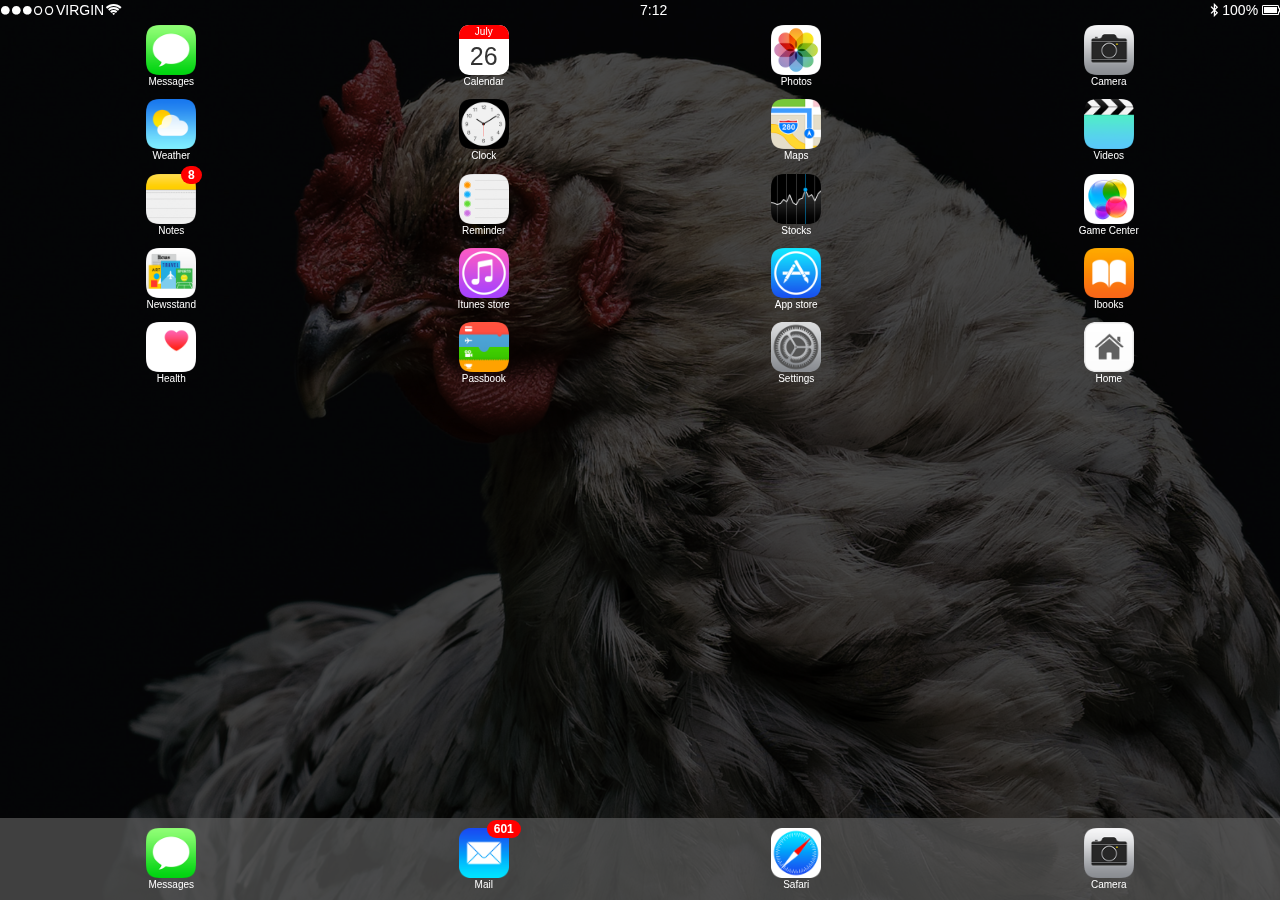
<file: app.html>
<!DOCTYPE html>
<html>
<head>
  <link rel="stylesheet" href="css/iphone.css">
  <meta charset="utf-8">
  <meta name="viewport" content="width=device-width, initial-scale=1">
  <link rel="stylesheet" href="https://maxcdn.bootstrapcdn.com/font-awesome/4.6.3/css/font-awesome.min.css">
  <link rel="stylesheet" href="https://maxcdn.bootstrapcdn.com/bootstrap/3.3.7/css/bootstrap.min.css" integrity="sha384-BVYiiSIFeK1dGmJRAkycuHAHRg32OmUcww7on3RYdg4Va+PmSTsz/K68vbdEjh4u" crossorigin="anonymous">
  <link rel="stylesheet" href="http://maxcdn.bootstrapcdn.com/bootstrap/3.3.7/css/bootstrap.min.css">
  <script src="https://ajax.googleapis.com/ajax/libs/jquery/1.12.4/jquery.min.js"></script>
  <script src="http://maxcdn.bootstrapcdn.com/bootstrap/3.3.7/js/bootstrap.min.js"></script>
  <script src="./js/script.js"></script>
  <title>Iphone Challenge - Application Page</title>
</head>
<body>
  <div id="content">
    <div class="app_content">
      <header>
        <div class="header_content">
          <div class="col-xs-5 circle_container no_padding">
            <i class="fa fa-circle circle_size" aria-hidden="true"></i>
            <i class="fa fa-circle circle_size" aria-hidden="true"></i>
            <i class="fa fa-circle circle_size" aria-hidden="true"></i>
            <i class="fa fa-circle-o circle_size" aria-hidden="true"></i>
            <i class="fa fa-circle-o circle_size" aria-hidden="true"></i>
            <span class="text_white">virgin</span>
            <i class="fa fa-wifi" aria-hidden="true"></i>
          </div>
          <div class="col-xs-2 no_padding">
            <span id="time_app"></span>
          </div>
          <div class="col-xs-3 no_padding infos_left">
            <div>
              <i class="fa fa-bluetooth-b" aria-hidden="true"></i>
              <span class="text_white" id="battery">82%</span>
              <i id="battery_logo" class="fa" aria-hidden="true"></i>
            </div>
          </div>
        </div>
      </header>
      <div class="apps">
        <section class="app_main">
          <div class="col-xs-12 app_block">
            <a href="msg.html"><div class="col-xs-3 app_container">
              <img class="app_icon" src="./iphone-gallery/message.png" alt=""/>
              <span class="text_white app_text">Messages</span>
            </div></a>
            <div class="col-xs-3 app_container">
              <div class="app_icon bg-white">
                <span id="Date_app_month">Oct</span>
                <span id="Date_app">23</span>
              </div>
              <span class="text_white app_text">Calendar</span>
            </div>
            <div class="col-xs-3 app_container">
              <img class="app_icon" src="./iphone-gallery/photo.png" alt=""/>
              <span class="text_white app_text">Photos</span>
            </div>
            <div class="col-xs-3 app_container">
              <img class="app_icon" src="./iphone-gallery/camera.png" alt=""/>
              <span class="text_white app_text">Camera</span>
            </div>
            <div class="col-xs-3 app_container">
              <img class="app_icon" src="./iphone-gallery/weather.png" alt=""/>
              <span class="text_white app_text">Weather</span>
            </div>
            <div class="col-xs-3 app_container">
              <img class="app_icon" src="./iphone-gallery/clock.png" alt=""/>
              <span class="text_white app_text">Clock</span>
            </div>
            <div class="col-xs-3 app_container">
              <img class="app_icon" src="./iphone-gallery/map.png" alt=""/>
              <span class="text_white app_text">Maps</span>
            </div>
            <div class="col-xs-3 app_container">
              <img class="app_icon" src="./iphone-gallery/video.png" alt=""/>
              <span class="text_white app_text">Videos</span>
            </div>
            <div class="col-xs-3 app_container">
              <img class="app_icon" src="./iphone-gallery/note.png" alt=""/>
              <span class="text_white app_text">Notes</span>
              <span class="badge custom_badge">8</span>
            </div>
            <div class="col-xs-3 app_container">
              <img class="app_icon" src="./iphone-gallery/rappel.png" alt=""/>
              <span class="text_white app_text">Reminder</span>
            </div>
            <div class="col-xs-3 app_container">
              <img class="app_icon" src="./iphone-gallery/bourse.png" alt=""/>
              <span class="text_white app_text">Stocks</span>
            </div>
            <div class="col-xs-3 app_container">
              <img class="app_icon" src="./iphone-gallery/game.png" alt=""/>
              <span class="text_white app_text">Game Center</span>
            </div>
            <div class="col-xs-3 app_container">
              <img class="app_icon" src="./iphone-gallery/news.png" alt=""/>
              <span class="text_white app_text">Newsstand</span>
            </div>
            <div class="col-xs-3 app_container">
              <img class="app_icon" src="./iphone-gallery/itunes.png" alt=""/>
              <span class="text_white app_text">Itunes store</span>
            </div>
            <div class="col-xs-3 app_container">
              <img class="app_icon" src="./iphone-gallery/appstore.png" alt=""/>
              <span class="text_white app_text">App store</span>
            </div>
            <div class="col-xs-3 app_container">
              <img class="app_icon" src="./iphone-gallery/books.png" alt=""/>
              <span class="text_white app_text">Ibooks</span>
            </div>
            <div class="col-xs-3 app_container">
              <img class="app_icon" src="./iphone-gallery/heart.png" alt=""/>
              <span class="text_white app_text">Health</span>
            </div>
            <div class="col-xs-3 app_container">
              <img class="app_icon" src="./iphone-gallery/passbook.png" alt=""/>
              <span class="text_white app_text">Passbook</span>
            </div>
            <div class="col-xs-3 app_container">
              <img class="app_icon" src="./iphone-gallery/settings.png" alt=""/>
              <span class="text_white app_text">Settings</span>
            </div>
            <a href="index.html"><div class="col-xs-3 app_container">
              <img class="app_icon" src="./iphone-gallery/home.png" alt=""/>
              <span class="text_white app_text">Home</span>
            </div></a>
          </div>
        </section>
        <footer class="footer_app">
          <div class="col-xs-12 footer_app_container">
            <a href="msg.html"><div class="col-xs-3 footer_app_icon">
              <img class="footer_icon" src="./iphone-gallery/message.png" alt=""/>
              <span class="text_white app_text">Messages</span>
            </div></a>
            <div class="col-xs-3 footer_app_icon">
              <img class="footer_icon" src="./iphone-gallery/mail.png" alt=""/>
              <span class="text_white app_text">Mail</span>
              <span class="badge custom_badge">601</span>
            </div>
            <div class="col-xs-3 footer_app_icon">
              <img class="footer_icon" src="./iphone-gallery/safari.png" alt=""/>
              <span class="text_white app_text">Safari</span>
            </div>
            <div class="col-xs-3 footer_app_icon">
              <img class="footer_icon" src="./iphone-gallery/camera.png" alt=""/>
              <span class="text_white app_text">Camera</span>
            </div>
          </div>
        </footer>
      </div>
    </div>
  </div>
</body>
</html>
</file>
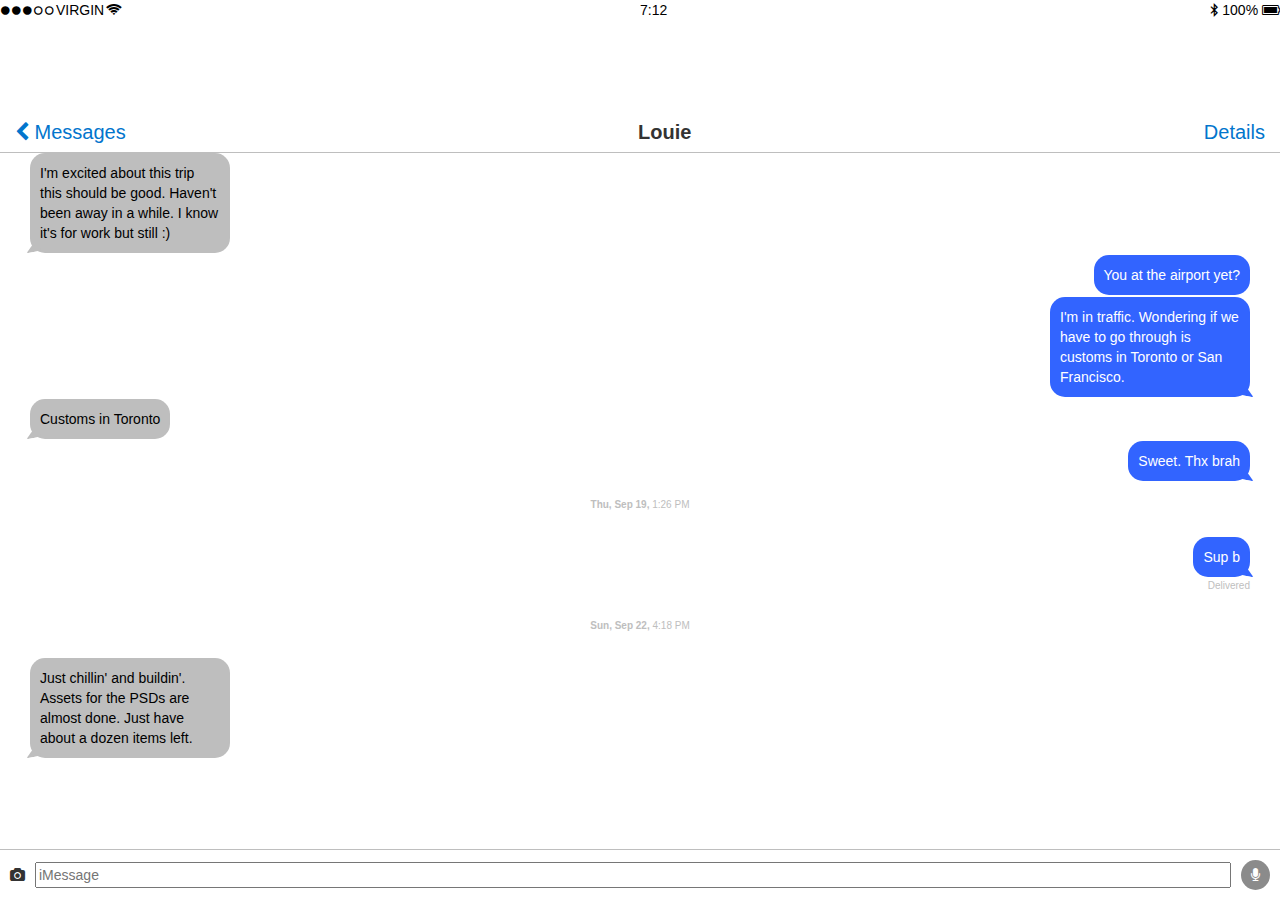
<file: chat.html>
<!DOCTYPE html>
<html>
<head>
  <link rel="stylesheet" href="css/iphone.css">
  <meta charset="utf-8">
  <meta name="viewport" content="width=device-width, initial-scale=1">
  <link rel="stylesheet" href="https://maxcdn.bootstrapcdn.com/font-awesome/4.6.3/css/font-awesome.min.css">
  <link rel="stylesheet" href="https://maxcdn.bootstrapcdn.com/bootstrap/3.3.7/css/bootstrap.min.css" integrity="sha384-BVYiiSIFeK1dGmJRAkycuHAHRg32OmUcww7on3RYdg4Va+PmSTsz/K68vbdEjh4u" crossorigin="anonymous">
  <link rel="stylesheet" href="http://maxcdn.bootstrapcdn.com/bootstrap/3.3.7/css/bootstrap.min.css">
  <script src="https://ajax.googleapis.com/ajax/libs/jquery/1.12.4/jquery.min.js"></script>
  <script src="http://maxcdn.bootstrapcdn.com/bootstrap/3.3.7/js/bootstrap.min.js"></script>
  <script src="./js/script.js"></script>
  <title>Iphone Challenge - Chat Page</title>
</head>
<body>
  <div class="chat_page">
    <header>
      <div class="header_content msg_content">
        <div class="col-xs-5 circle_container no_padding">
          <i class="fa fa-circle circle_size" aria-hidden="true"></i>
          <i class="fa fa-circle circle_size" aria-hidden="true"></i>
          <i class="fa fa-circle circle_size" aria-hidden="true"></i>
          <i class="fa fa-circle-o circle_size" aria-hidden="true"></i>
          <i class="fa fa-circle-o circle_size" aria-hidden="true"></i>
          <span>virgin</span>
          <i class="fa fa-wifi" aria-hidden="true"></i>
        </div>
        <div class="col-xs-2 no_padding">
          <span id="time_app"></span>
        </div>
        <div class="col-xs-3 no_padding infos_left">
          <div>
            <i class="fa fa-bluetooth-b" aria-hidden="true"></i>
            <span id="battery">82%</span>
            <i id="battery_logo" class="fa" aria-hidden="true"></i>
          </div>
        </div>
      </div>
    </header>
    <section>
      <div class="col-xs-12 chat_header">
        <div>
          <a class="msg_link" href="msg.html"><span class="msg_action"><i class="fa fa-chevron-left" aria-hidden="true"></i> Messages</span></a>
        </div>
        <div>
          <span class="msg_title">Louie</span>
        </div>
        <div>
          <span class="msg_action">Details</span>
        </div>
      </div>
      <div class="container-fluid chat_content">
        <div class="col-xs-12">
          <div class="chat_user_container bubble">
            <div class="chat_user">
              <p>I'm excited about this trip this
                should be good. Haven't been
                away in a while. I know it's for
                work but still :)</p>
              </div>
            </div>
            <div class="chat_user_container2">
              <div class="chat_user2">
                <p>You at the airport yet?
                </p>
              </div>
            </div>
            <div class="chat_user_container2 bubble bubble--alt">
              <div class="chat_user2">
                <p>I'm in traffic. Wondering if we
                  have to go through is customs
                  in Toronto or San Francisco.
                </p>
              </div>
            </div>
            <div class="chat_user_container bubble">
              <div class="chat_user">
                <p>Customs in Toronto</p>
              </div>
            </div>
            <div class="chat_user_container2 bubble bubble--alt">
              <div class="chat_user2">
                <p>Sweet. Thx brah</p>
              </div>
            </div>
            <div class="chat_day_container">
              <div class="chat_day">
                <p><strong>Thu, Sep 19,</strong> 1:26 PM</p>
              </div>
            </div>
            <div class="chat_user_container2 bubble bubble--alt">
              <div class="chat_user2">
                <p>Sup b</p>
              </div>
            </div>
            <div class="chat_info_container">
              <div class="chat_info">
                <p>Delivered</p>
              </div>
            </div>
            <div class="chat_day_container">
              <div class="chat_day">
                <p><strong>Sun, Sep 22,</strong> 4:18 PM</p>
              </div>
            </div>
            <div class="chat_user_container bubble chat_end">
              <div class="chat_user">
                <p>Just chillin' and buildin'. Assets
                for the PSDs are almost done.
              Just have about a dozen items left.</p>
              </div>
            </div>
          </div>
        </div>
      </section>
      <footer class="chat_footer">
        <div class="col-xs-12 chat_options_container no_padding">
          <div class="chat_options">
            <i class="fa fa-camera chat_options_icon" aria-hidden="true"></i>
            <input id="imessage" class="imessage" type="text" placeholder="iMessage" />
            <i class="fa fa-microphone chat_options_icon custom_micro" aria-hidden="true"></i>
          </div>
        </div>
      </footer>
    </div>
  </div>
</body>
</html>
</file>
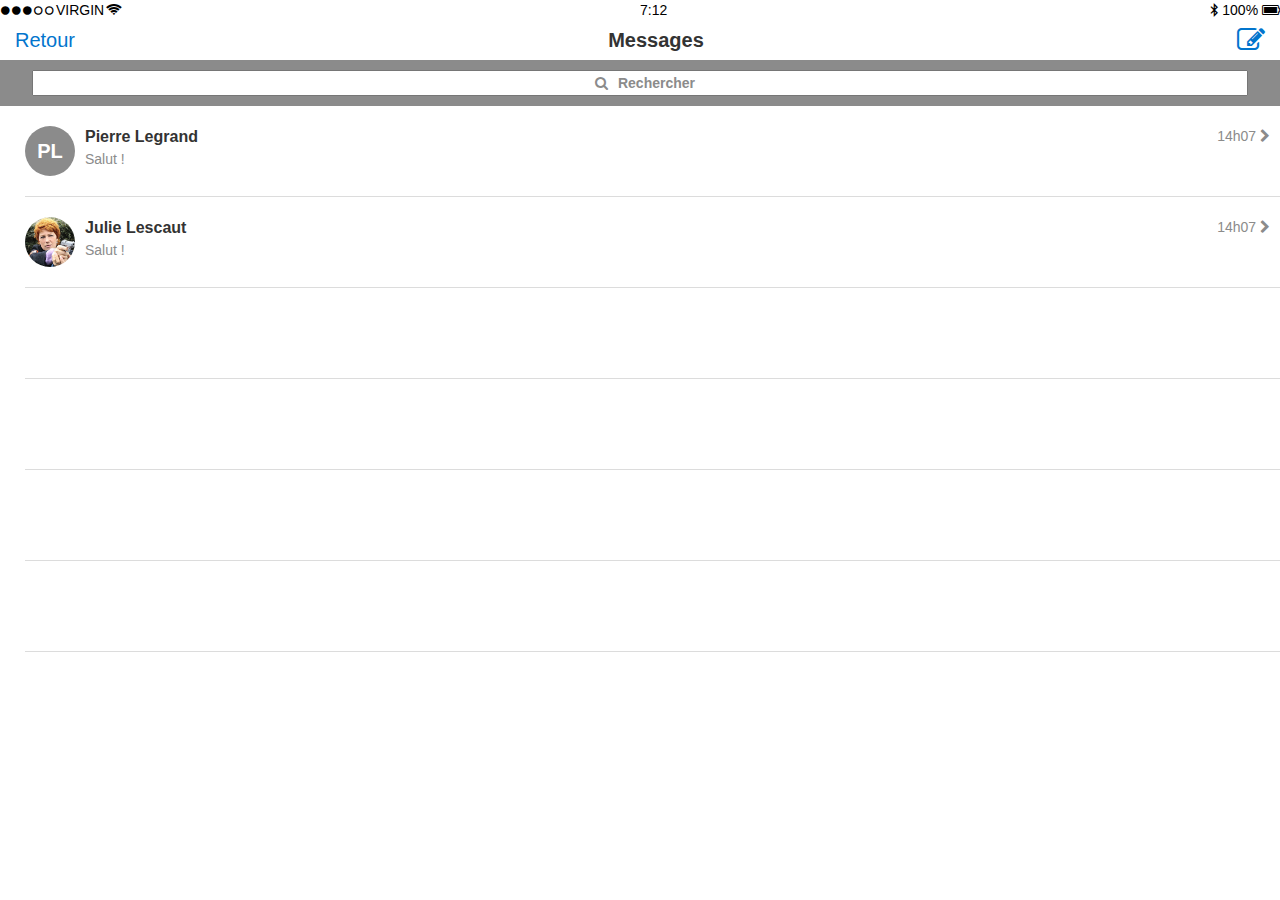
<file: msg.html>
<!DOCTYPE html>
<html>
<head>
  <link rel="stylesheet" href="css/iphone.css">
  <meta charset="utf-8">
  <meta name="viewport" content="width=device-width, initial-scale=1">
  <link rel="stylesheet" href="https://maxcdn.bootstrapcdn.com/font-awesome/4.6.3/css/font-awesome.min.css">
  <link rel="stylesheet" href="https://maxcdn.bootstrapcdn.com/bootstrap/3.3.7/css/bootstrap.min.css" integrity="sha384-BVYiiSIFeK1dGmJRAkycuHAHRg32OmUcww7on3RYdg4Va+PmSTsz/K68vbdEjh4u" crossorigin="anonymous">
  <link rel="stylesheet" href="http://maxcdn.bootstrapcdn.com/bootstrap/3.3.7/css/bootstrap.min.css">
  <script src="https://ajax.googleapis.com/ajax/libs/jquery/1.12.4/jquery.min.js"></script>
  <script src="http://maxcdn.bootstrapcdn.com/bootstrap/3.3.7/js/bootstrap.min.js"></script>
  <script src="./js/script.js"></script>
  <title>Iphone Challenge - Message Page</title>
</head>
<body>
  <div>
    <header>
      <div class="header_content msg_content">
        <div class="col-xs-5 circle_container no_padding">
          <i class="fa fa-circle circle_size" aria-hidden="true"></i>
          <i class="fa fa-circle circle_size" aria-hidden="true"></i>
          <i class="fa fa-circle circle_size" aria-hidden="true"></i>
          <i class="fa fa-circle-o circle_size" aria-hidden="true"></i>
          <i class="fa fa-circle-o circle_size" aria-hidden="true"></i>
          <span>virgin</span>
          <i class="fa fa-wifi" aria-hidden="true"></i>
        </div>
        <div class="col-xs-2 no_padding">
          <span id="time_app"></span>
        </div>
        <div class="col-xs-3 no_padding infos_left">
          <div>
            <i class="fa fa-bluetooth-b" aria-hidden="true"></i>
            <span id="battery">82%</span>
            <i id="battery_logo" class="fa" aria-hidden="true"></i>
          </div>
        </div>
      </div>
    </header>
    <section>
      <div class="col-xs-12 msg_header">
        <div>
          <a class="msg_link" href="./app.html"><span class="msg_action">Retour</span></a>
        </div>
        <div>
          <span class="msg_title">Messages</span>
        </div>
        <div>
          <i class="fa fa-pencil-square-o fa-2x msg_blue" aria-hidden="true"></i>
        </div>
      </div>
      <div class="col-xs-12 msg_search no_padding">
        <label class="search_label" for="msg_input"><i class="fa fa-search search_icon" aria-hidden="true"></i><span>Rechercher<span></label>
          <input id="msg_input" class="msg_input" type="text" value=""/>
        </div>
        <div class="col-xs-12 no_padding user_container">
          <a class="user_link" href="./chat.html"><div class="user_block">
            <div class="user_data">
              <div class="user_photo">
                <div class="photo_empty">
                  PL
                </div>
              </div>
              <div class="user_info">
                <div class="user_name">
                  <span>Pierre Legrand</span>
                </div>
                <div class="user_msg">
                  <span>Salut !</span>
                </div>
              </div>
            </div>
            <div class="msg_time">
              <span>14h07 <i class="fa fa-chevron-right" aria-hidden="true"></i></span>
            </div>
          </div>
        </a>
        <div class="user_separator">
        </div>
        <div class="col-xs-12 no_padding">
          <a class="user_link" href="./chat.html">
            <div class="user_block">
              <div class="user_data">
                <div class="user_photo">
                  <div class="photo">

                  </div>
                </div>
                <div class="user_info">
                  <div class="user_name">
                    <span>Julie Lescaut</span>
                  </div>
                  <div class="user_msg">
                    <span>Salut !</span>
                  </div>
                </div>
              </div>
              <div class="msg_time">
                <span>14h07 <i class="fa fa-chevron-right" aria-hidden="true"></i></span>
              </div>
            </div>
          </a>
          <div class="user_separator">
          </div>
        </div>
        <div class="col-xs-12 no_padding">
          <div class="user_block">
            <div class="user_data">
              <div class="user_photo">
                <div class="photo_empty bg-white">

                </div>
              </div>
              <div class="user_info">
                <div class="user_name">
                </div>
                <div class="user_msg">
                </div>
              </div>
            </div>
            <div class="msg_time">
            </div>
          </div>
          <div class="user_separator">
          </div>
        </div>
        <div class="col-xs-12 no_padding">
          <div class="user_block">
            <div class="user_data">
              <div class="user_photo">
                <div class="photo_empty bg-white">

                </div>
              </div>
              <div class="user_info">
                <div class="user_name">
                </div>
                <div class="user_msg">
                </div>
              </div>
            </div>
            <div class="msg_time">
            </div>
          </div>
          <div class="user_separator">
          </div>
        </div>
        <div class="col-xs-12 no_padding">
          <div class="user_block">
            <div class="user_data">
              <div class="user_photo">
                <div class="photo_empty bg-white">

                </div>
              </div>
              <div class="user_info">
                <div class="user_name">
                </div>
                <div class="user_msg">
                </div>
              </div>
            </div>
            <div class="msg_time">
            </div>
          </div>
          <div class="user_separator">
          </div>
        </div>
        <div class="col-xs-12 no_padding">
          <div class="user_block">
            <div class="user_data">
              <div class="user_photo">
                <div class="photo_empty bg-white">

                </div>
              </div>
              <div class="user_info">
                <div class="user_name">
                </div>
                <div class="user_msg">
                </div>
              </div>
            </div>
            <div class="msg_time">
            </div>
          </div>
          <div class="user_separator">
          </div>
        </div>
      </div>
    </section>
    <footer>

    </footer>
  </div>
</div>
</body>
</html>
</file>
<file: css/iphone.css>
body{padding:0;margin:0}.no_screen{background-color:black !important}.home_bottom{display:flex;justify-content:center;align-items:center;margin:5px}.home_button_block{position:fixed !important;bottom:0;margin:0}.no_padding{padding:0 !important}.no_border{border:0 !important}.header_content{display:flex;flex-direction:row;justify-content:space-between;align-items:center;color:white}.header_content span{text-transform:uppercase}.msg_content{color:black !important}.msg_blue{color:#0275CD}.msg_action{font-size:20px;color:#0275CD}.msg_title{font-size:20px;font-weight:bold}.msg_header{display:flex;justify-content:space-between;align-items:center;height:40px}.msg_search{background-color:#8b8b8b;display:flex;justify-content:center}.msg_input{margin-top:10px;margin-bottom:10px;margin-left:5px;margin-right:5px;width:95%}.search_label{display:flex;flex-direction:row;position:absolute;justify-content:center;align-items:center;width:95%;height:100%;color:#8b8b8b}.search_icon{margin-left:10px;margin-right:10px}.user_block{display:flex;justify-content:space-between;padding-top:20px;padding-bottom:20px}.user_separator{margin-left:25px;height:1px;border-bottom:1px solid #dcdcdc}.user_data{display:flex;flex-direction:row;margin-left:25px}.user_data .user_name{font-weight:bold;font-size:16px}.user_data .user_msg{color:#8b8b8b}.user_photo{display:flex;align-items:center;margin-right:10px}.user_photo .photo_empty{color:white;border-radius:100%;width:50px;height:50px;display:flex;justify-content:center;align-items:center;font-size:20px;font-weight:bold;background-color:#8b8b8b}.user_photo .photo{background-image:url("../iphone-gallery/lescaut.jpg");background-size:cover;background-position:center;border-radius:100%;width:50px;height:50px}.msg_time{padding-right:10px;color:#8b8b8b}.header_left{display:flex;flex-direction:row;align-items:center}#content{background-image:url("../iphone-gallery/background.jpeg");width:100%;height:100vh;background-size:cover}#Date_app{width:100%;text-align:center}#Date_app_month{background-color:red;color:white;width:100%;height:30px;font-size:10px;text-align:center;border-top-left-radius:10px;border-top-right-radius:10px}.app_icon{display:flex;flex-direction:column;justify-content:center;align-items:center}.app_back_button{display:flex;align-items:flex-end;justify-content:center}.app_content{background-color:rgba(0,0,0,0.7);width:100%;height:100vh;position:fixed;bottom:0}.app_block .app_container{display:flex;flex-direction:column;justify-content:center;align-items:center;margin-top:5px;margin-bottom:5px;padding:0 !important}.app_block .app_container .app_icon{width:50px;height:50px;display:flex;justify-content:center;align-items:flex-end;border-radius:10px;font-size:25px}.app_text{font-size:10px !important}.apps{display:flex;flex-direction:column;justify-content:space-between;height:98vh}.infos_left{display:flex;justify-content:flex-end}.footer_app{background-color:rgba(90,90,90,0.7);display:flex;align-items:flex-end}.footer_app .footer_app_icon{display:flex;flex-direction:column;justify-content:center;align-items:center}.time{text-align:center;display:flex;flex-direction:column;margin-top:10vh;margin-bottom:50vh}.small_container{margin-bottom:5vh}.button_container{text-align:center}.options_content{display:flex;justify-content:center;flex-direction:row}.home_container{display:flex;justify-content:flex-end;flex-direction:row}.home_content{color:rgba(189,189,189,0.7)}#time{font-size:80px}#date{font-size:20px}#unlock_button{background-color:transparent;border:0;color:rgba(189,189,189,0.7);font-size:20px}#unlock_button:hover{text-decoration:none;color:white}#options_button{background-color:rgba(189,189,189,0.7);border-radius:15px;border:0;width:30px;height:5px}#options_close{width:100%;border:0;background-color:transparent}.custom_modal{margin:0 !important}.modal_background{background-color:rgba(0,0,0,0.7);width:100%;height:100vh;position:fixed;bottom:0}.custom_iphone_modal{position:fixed;bottom:0;display:flex;align-items:flex-end;width:100%}.custom_iphone_modal .iphone_modal_content,.custom_iphone_modal .modal-body,.custom_iphone_modal .modal-footer{background-color:rgba(189,189,189,0.7) !important;padding:0 !important}.custom_iphone_modal .iphone_modal{width:100%}.custom_iphone_modal .header_button_container{display:flex;justify-content:space-around}.custom_iphone_modal .header_button_container .iphone_modal_header_button{display:flex;justify-content:center;align-items:center;width:50px;height:50px;background-color:rgba(39,39,39,0.3);border-radius:100%;color:black}.custom_iphone_modal .lightness_container{display:flex;flex-direction:row;justify-content:space-around;align-items:center;padding:10px;background-color:rgba(39,39,39,0.3)}.custom_iphone_modal .player_button_container{display:flex;justify-content:space-around;align-items:flex-end;height:75px}.custom_iphone_modal .player_button_container .player_button{cursor:pointer}.custom_iphone_modal .volume_container{display:flex;flex-direction:row;justify-content:space-around;align-items:center;padding:10px;background-color:rgba(39,39,39,0.3);background-color:transparent}.custom_iphone_modal .airdrop{display:flex;justify-content:center;align-items:center;background-color:rgba(39,39,39,0.3);padding:10px}.custom_iphone_modal .airdrop .air_icon_container{padding:10px}.custom_iphone_modal .airdrop .air_icon_container .air_icon{width:30px;height:30px}.custom_iphone_modal .airdrop .air_text{display:flex;flex-direction:column;color:black}.custom_iphone_modal .airplay{display:flex;justify-content:center;align-items:center;background-color:rgba(39,39,39,0.3);padding:10px;border-left:1px solid rgba(189,189,189,0.3)}.custom_iphone_modal .airplay .air_icon_container{padding:10px}.custom_iphone_modal .airplay .air_icon_container .air_icon{width:30px;height:30px}.custom_iphone_modal .airplay .air_text{display:flex;flex-direction:column;color:black}.custom_iphone_modal .small_icon{width:20px;height:20px;margin-left:5px;margin-right:5px}.footer_icon_container{display:flex;flex-direction:row;justify-content:space-around;align-items:center;margin:10px}.footer_icon_container .footer_icon{background-color:rgba(39,39,39,0.3);width:50px;height:50px;display:flex;justify-content:center;align-items:center;border-radius:10px;color:black}.footer_icon_container .footer_icon .footer_button{width:30px;height:30px}.footer_app_container{margin-top:10px;margin-bottom:10px}.footer_app_container .footer_icon{width:50px;height:50px}.custom_badge{background-color:red !important;position:relative;top:-72px;left:20px;margin-bottom:-80px !important}.user_container{overflow:scroll;height:79vh}.user_link:hover{text-decoration:none}.user_link:focus{text-decoration:none}.user_link .user_name{color:#333}.chat_header{display:flex;justify-content:space-between;align-items:center;height:40px;border-bottom:1px solid #bebebe}.chat_footer{position:fixed;bottom:0;background-color:white;width:100%}.chat_user_container{display:flex;justify-content:flex-start;margin-bottom:2px}.chat_user_container2{display:flex;justify-content:flex-end;margin-bottom:2px}.chat_day_container{display:flex;justify-content:center;padding-bottom:15px;padding-top:15px}.chat_info_container{display:flex;justify-content:flex-end}.chat_info_container .chat_info{font-size:10px;color:#bebebe}.chat_user{color:black;background-color:#bebebe;border-radius:15px;max-width:200px;padding:10px;box-sizing:border-box}.chat_user p{margin:0;max-width:200px}.chat_user2{color:white;background-color:#3264ff;border-radius:15px;max-width:200px;padding:10px;box-sizing:border-box}.chat_user2 p{margin:0;max-width:200px}.chat_day{font-size:10px;color:#bebebe}.chat_options{display:flex;flex-direction:row;justify-content:space-around;align-items:center;border-top:1px solid #bebebe}.chat_page{height:100vh;display:flex;flex-direction:column;justify-content:space-between}.custom_micro{background-color:#8b8b8b;color:white;padding-left:10px;padding-right:10px;padding-top:8px;padding-bottom:8px;border-radius:100%}.imessage{width:100%}.chat_options_icon{margin:10px}.bg-white{background-color:white !important}.bg-grey{background-color:rgba(139,139,139,0.7) !important}.text_grey{color:#646464 !important}.text_white{color:white !important}.msg_link:hover{text-decoration:none}.circle_container{display:flex;align-items:center}.circle_container *{margin-left:1px;margin-right:1px}.circle_size{font-size:10px !important}.bubble{border-radius:20px;position:relative;word-wrap:break-word}.bubble:before,.bubble:after{border-radius:2px;content:'';display:block;position:absolute;transform:rotate(-10deg)}.bubble:before{bottom:0;left:-7px;z-index:-2}.bubble:after{border:8px solid transparent;border-bottom-color:#bebebe;bottom:1px;left:-5px}.bubble--alt{border-radius:20px;position:relative;word-wrap:break-word}.bubble--alt:before,.bubble--alt:after{border-radius:2px;content:'';display:block;position:absolute;transform:rotate(10deg) !important}.bubble--alt:before{border-radius:2px;left:auto;right:-7px}.bubble--alt:after{border-radius:2px;left:auto;right:-5px;border-bottom-color:#3264ff}.chat_content{padding-bottom:50px !important;overflow:scroll;height:83vh}.chat_end{margin-bottom:30px !important}input[type=range]{-webkit-appearance:none;width:100%;margin:6.4px 0}input[type=range]:focus{outline:none}input[type=range]::-webkit-slider-runnable-track{width:100%;height:3.2px;cursor:pointer;box-shadow:1px 1px 1px #000000,0 0 1px #0d0d0d;background:#ffffff;border-radius:4px;border:.2px solid #010101}input[type=range]::-webkit-slider-thumb{box-shadow:1px 1px 1px #000000,0 0 1px #0d0d0d;border:1.7px solid #000000;height:16px;width:15px;border-radius:50px;background:#fdffff;cursor:pointer;-webkit-appearance:none;margin-top:-6.6px}input[type=range]:focus::-webkit-slider-runnable-track{background:#ffffff}input[type=range]::-moz-range-track{width:100%;height:3.2px;cursor:pointer;box-shadow:1px 1px 1px #000000,0 0 1px #0d0d0d;background:#ffffff;border-radius:4px;border:.2px solid #010101}input[type=range]::-moz-range-thumb{box-shadow:1px 1px 1px #000000,0 0 1px #0d0d0d;border:1.7px solid #000000;height:16px;width:15px;border-radius:50px;background:#fdffff;cursor:pointer}input[type=range]::-ms-track{width:100%;height:3.2px;cursor:pointer;background:transparent;border-color:transparent;color:transparent}input[type=range]::-ms-fill-lower{background:#ededed;border:.2px solid #010101;border-radius:8px;box-shadow:1px 1px 1px #000000,0 0 1px #0d0d0d}input[type=range]::-ms-fill-upper{background:#ffffff;border:.2px solid #010101;border-radius:8px;box-shadow:1px 1px 1px #000000,0 0 1px #0d0d0d}input[type=range]::-ms-thumb{box-shadow:1px 1px 1px #000000,0 0 1px #0d0d0d;border:1.7px solid #000000;height:16px;width:15px;border-radius:50px;background:#fdffff;cursor:pointer;height:3.2px}input[type=range]:focus::-ms-fill-lower{background:#ffffff}input[type=range]:focus::-ms-fill-upper{background:#ffffff}
</file>
